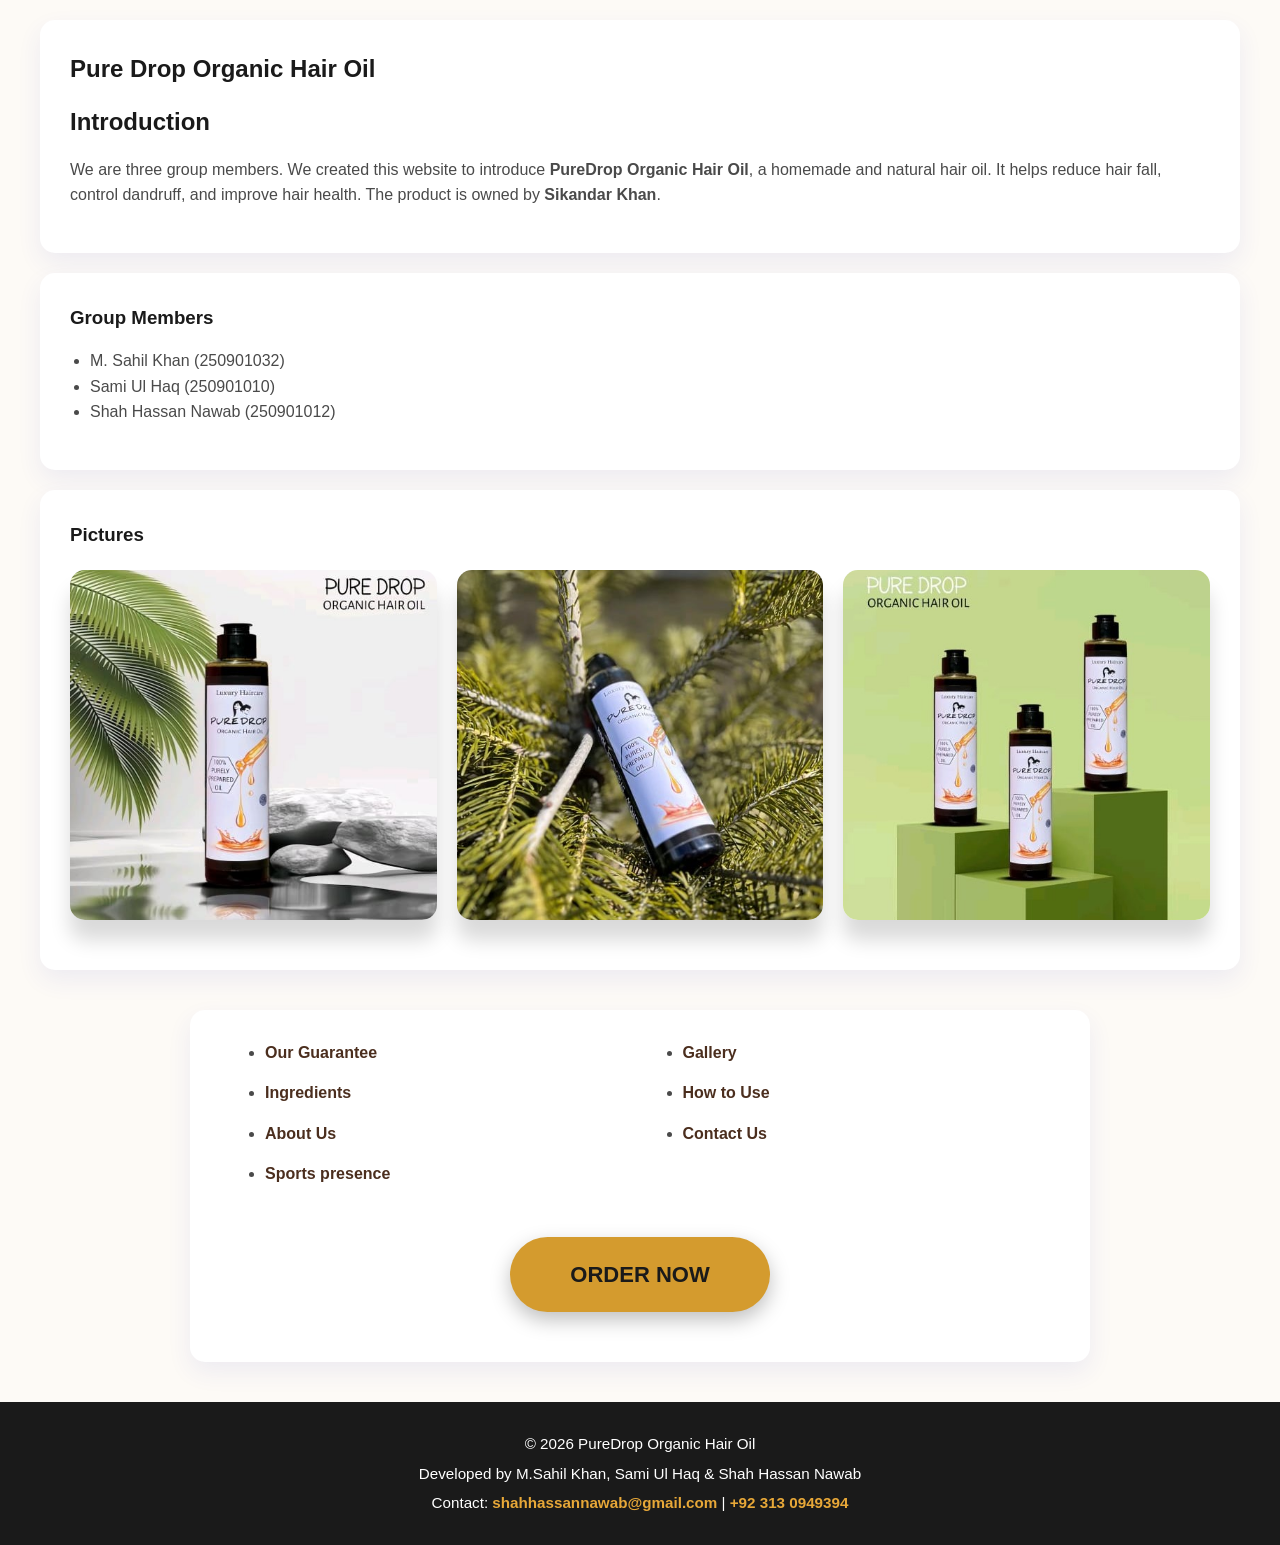
<file: index.html>
<!DOCTYPE html>
<html lang="en">
<head>
  <meta charset="UTF-8">
  <meta name="viewport" content="width=device-width, initial-scale=1.0">
  <title>PureDrop Organic Hair Oil</title>
  <link rel="stylesheet" href="style.css">
</head>
<body>

<section>
  <h1>Pure Drop Organic Hair Oil</h1>
  <h2>Introduction</h2>
  <p>
    We are three group members. We created this website to introduce
    <strong>PureDrop Organic Hair Oil</strong>, a homemade and natural hair oil.
    It helps reduce hair fall, control dandruff, and improve hair health.
    The product is owned by <strong>Sikandar Khan</strong>.
  </p>
</section>

<section>
  <h3>Group Members</h3>
  <ul>
    <li>M. Sahil Khan (250901032)</li>
    <li>Sami Ul Haq (250901010)</li>
    <li>Shah Hassan Nawab (250901012)</li>
  </ul>
</section>

<section class="center-content">
  <h3>Pictures</h3>
  <div class="flex-row">
    <img src="New folder/IMG-20250420-WA0012.jpg" alt="">
    <img src="New folder/IMG-20250420-WA0009.jpg" alt="">
    <img src="New folder/IMG-20250420-WA0011.jpg" alt="">
  </div>
</section>

<section class="links-section">
  <ul class="links-grid">
    <li><a href="Table.html">Our Guarantee</a></li>
    <li><a href="Gallery.html">Gallery</a></li>
    <li><a href="Ingredients.html">Ingredients</a></li>
    <li><a href="Usage.html">How to Use</a></li>
    <li><a href="Aboutus.html">About Us</a></li>
    <li><a href="Contact.html">Contact Us</a></li>
    <li><a href="sports.html">Sports presence</a></li>
  </ul>

  <div class="order-center">
    <a href="Order.html" class="order-btn">Order Now</a>
    
  </div>
</section>

<footer>
  <p>&copy; 2025 PureDrop Organic Hair Oil</p>
  <p>Developed by M.Sahil Khan, Sami Ul Haq & Shah Hassan Nawab</p>
  <p>
    Contact:
    <a href="mailto:shahhassannawab@gmail.com">shahhassannawab@gmail.com</a>
    |
    <a href="tel:+923130949394">+92 313 0949394</a>
  </p>
</footer>
<script src="script.js"></script>
</body>
</html>
</file>
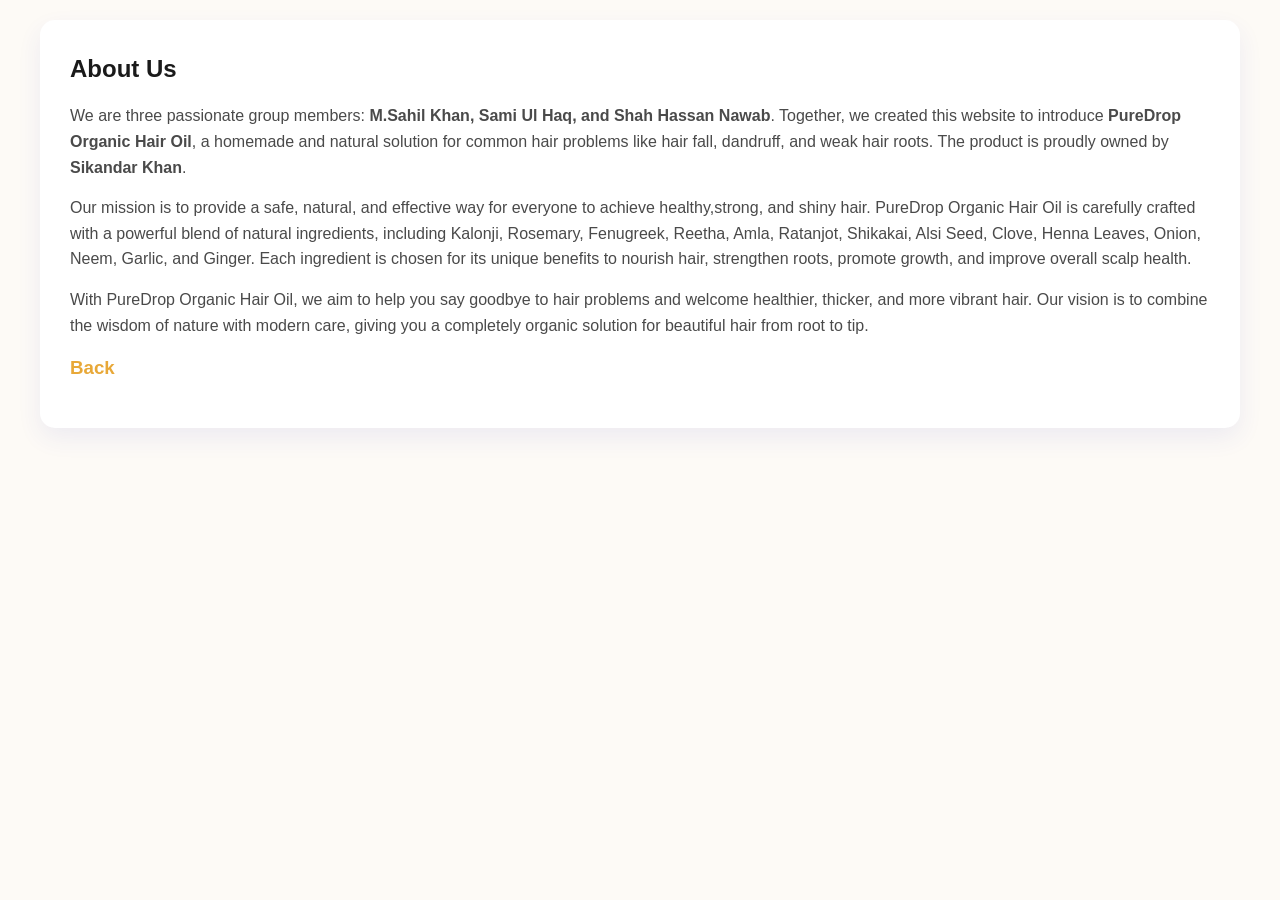
<file: Aboutus.html>
<!DOCTYPE html>
<html lang="en">
<head>
    <meta charset="UTF-8">
    <meta name="viewport" content="width=device-width, initial-scale=1.0">
    <title>About Us</title>
     <link rel="stylesheet" href="style.css">
</head>
<body>
    <section id="about-us">
  <h2>About Us</h2>
  <p>
    We are three passionate group members: <strong>M.Sahil Khan, Sami Ul Haq, and Shah Hassan Nawab</strong>. 
    Together, we created this website to introduce <strong>PureDrop Organic Hair Oil</strong>, a homemade and 
    natural solution for common hair problems like hair fall, dandruff, and weak hair roots. 
    The product is proudly owned by <strong>Sikandar Khan</strong>.
  </p>
  <p>
    Our mission is to provide a safe, natural, and effective way for everyone to achieve healthy,strong, and shiny hair. 
    PureDrop Organic Hair Oil is carefully crafted with a powerful blend of natural ingredients, including Kalonji, Rosemary,
    Fenugreek, Reetha, Amla, Ratanjot, Shikakai, Alsi Seed, Clove, Henna Leaves, Onion, Neem, Garlic, and Ginger. 
    Each ingredient is chosen for its unique benefits to nourish hair, strengthen roots, promote growth, and improve overall scalp health.
  </p>
  <p>
    With PureDrop Organic Hair Oil, we aim to help you say goodbye to hair problems and welcome healthier, thicker, and more vibrant hair. 
    Our vision is to combine the wisdom of nature with modern care, giving you a completely organic solution for beautiful hair from root to tip.
  </p>
<h3><a href="index.html">Back</a></h3>
</section>
</body>
</html>
</file>
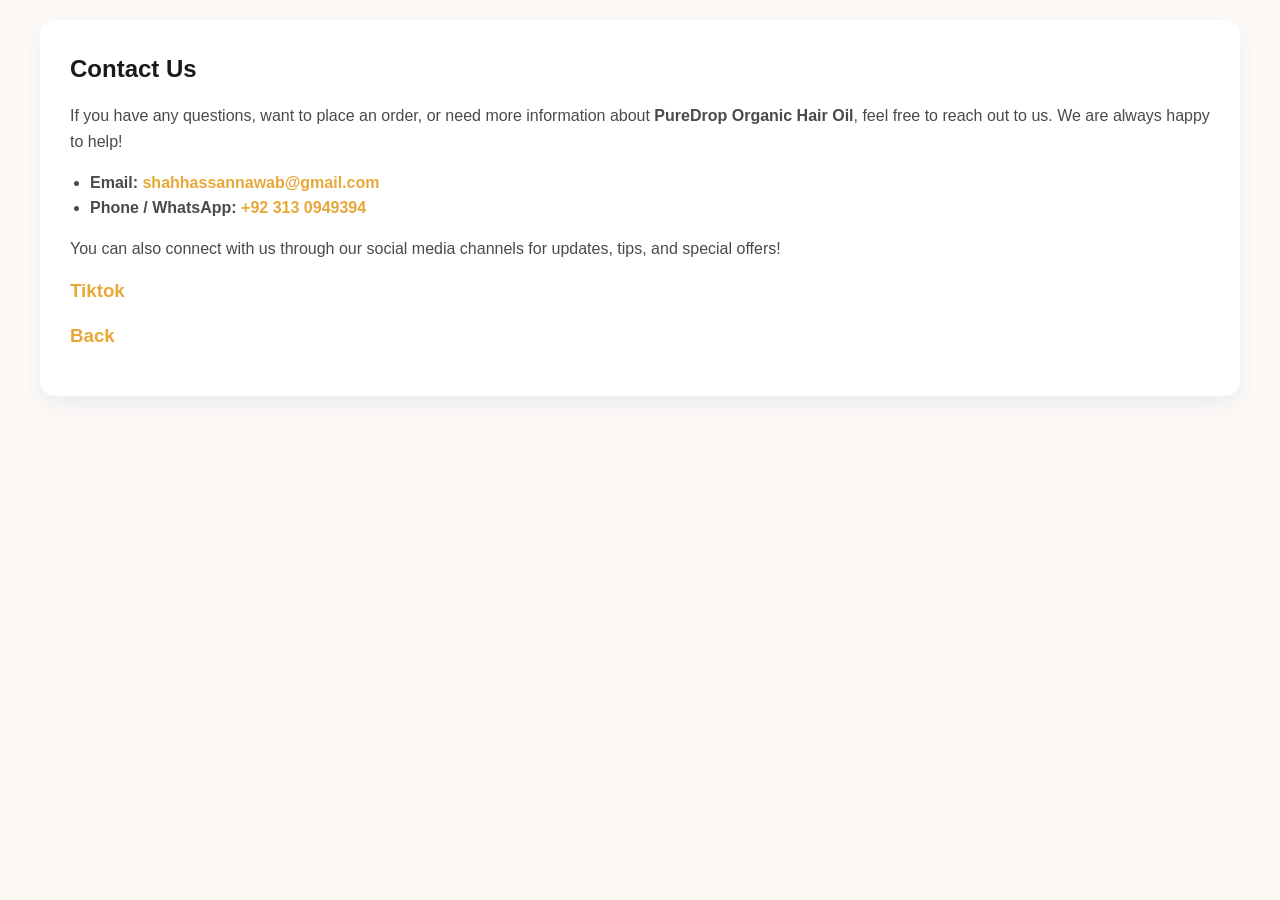
<file: Contact.html>
<!DOCTYPE html>
<html lang="en">
<head>
    <meta charset="UTF-8">
    <meta name="viewport" content="width=device-width, initial-scale=1.0">
    <title>Contact Us</title>
     <link rel="stylesheet" href="style.css">
</head>
<body>
    <section id="contact-us">
  <h2>Contact Us</h2>
  <p>If you have any questions, want to place an order, or need more information about <strong>PureDrop Organic Hair Oil</strong>, feel free to reach out to us. We are always happy to help!</p>
  <ul>
    <li><strong>Email:</strong> <a href="mailto:shahhassannawab@gmail.com">shahhassannawab@gmail.com</a></li>
    <li><strong>Phone / WhatsApp:</strong> <a href="tel:+923130949394">+92 313 0949394</a></li>
  </ul>
  <p>You can also connect with us through our social media channels for updates, tips, and special offers!</p>
   <h3><a href="https://www.tiktok.com/@puredropoho?_r=1&_d=egc021gf8jm1h4&sec_uid=MS4wLjABAAAAAlmD8DtqaOmklzbLlmoyr9IhD77C_S3PgjulTEk4YcChjcJ3r-lxA8aXHcBRNd8W&share_author_id=7458341071719056391&sharer_language=en&source=h5_m&u_code=eh6e07j0db34e8&timestamp=1745169416&user_id=7435355125114733584&sec_user_id=MS4wLjABAAAAdBR3FaX8btQIGFMCuvcIw4iA5xgSlfnk8HhSuAdhZBTPMbpjSMymSp4rwVcl6wqy&utm_source=copy&utm_campaign=client_share&utm_medium=android&share_iid=7454490587405797163&share_link_id=d68e752e-ab48-47fc-88fd-e3f83ccfb1b2&share_app_id=1233&ugbiz_name=ACCOUNT&ug_btm=b5836%2Cb2878&social_share_type=5&enable_checksum=1"
            target="_blank">Tiktok</a></h3>
            <h3><a href="index.html">Back</a></h3>
            
</section>
</body>
</html>
</file>
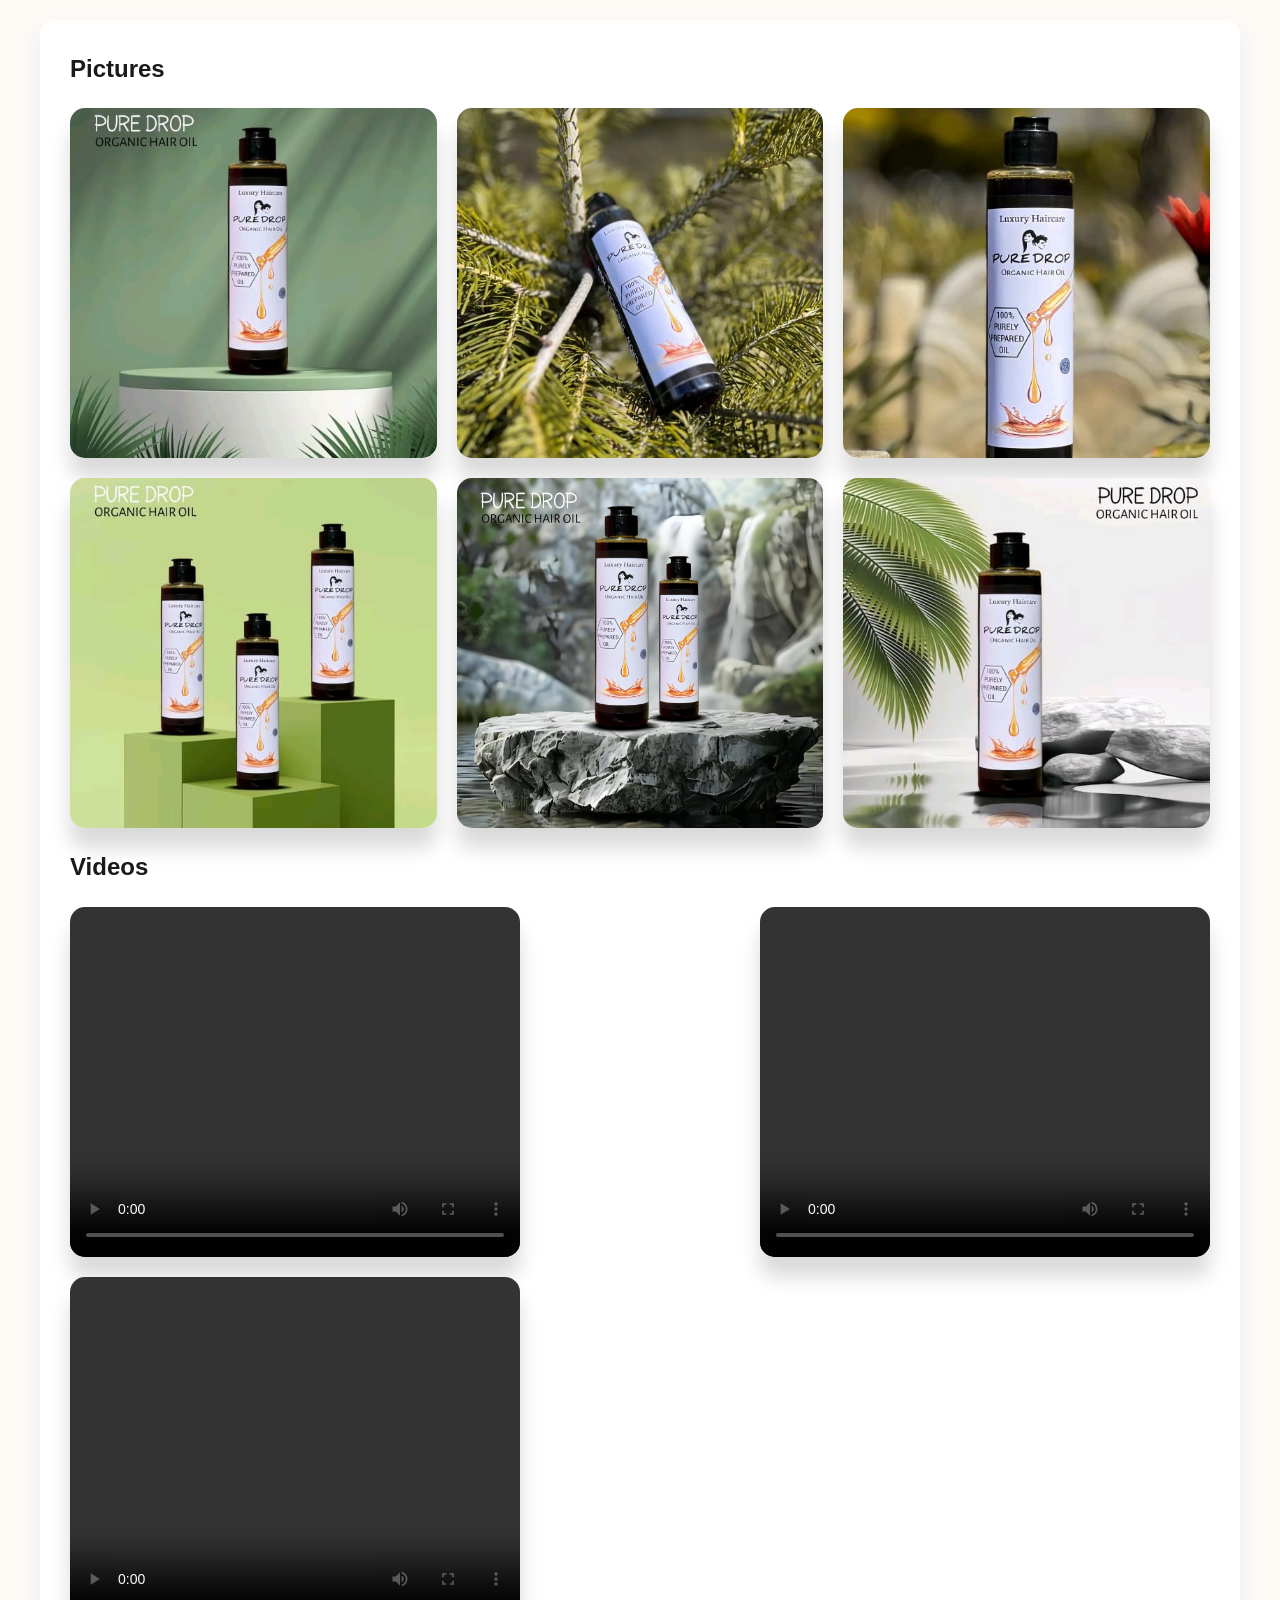
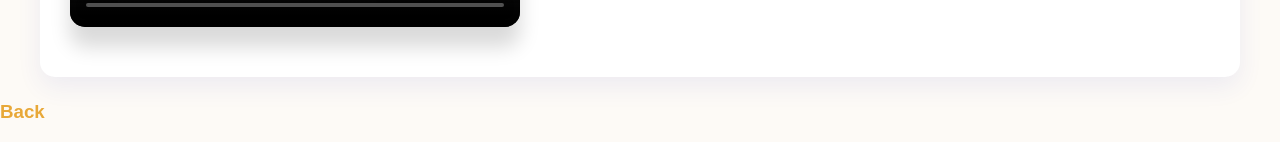
<file: Gallery.html>
<!DOCTYPE html>
<html lang="en">
<head>
  <meta charset="UTF-8">
  <title>Gallery</title>
  <link rel="stylesheet" href="style.css">
</head>
<body>

<section class="center-content">
  <h2>Pictures</h2>
  <div class="flex-row">
    <img src="New folder/IMG-20250420-WA0008.jpg" alt="">
    <img src="New folder/IMG-20250420-WA0009.jpg" alt="">
    <img src="New folder/IMG-20250420-WA0010.jpg" alt="">
    <img src="New folder/IMG-20250420-WA0011.jpg" alt="">
    <img src="New folder/Image 2025.jpg" alt="">
    <img src="New folder/IMG-20250420-WA0012.jpg" alt="">
  </div>

  <h2>Videos</h2>
  <div class="flex-row">
    <video src="New folder/WhatsApp Video 2025-12-29 at 17.10.16_a4f76ca6.mp4" controls></video>
    <video src="New folder/WhatsApp Video 2025-12-29 at 17.09.48_792f96f9.mp4" controls></video>
    <video src="New folder/WhatsApp Video 2025-12-29 at 17.10.04_e8e19f96.mp4" controls></video>
  </div>
</section>

<h3><a href="index.html">Back</a></h3>

</body>
</html>
</file>
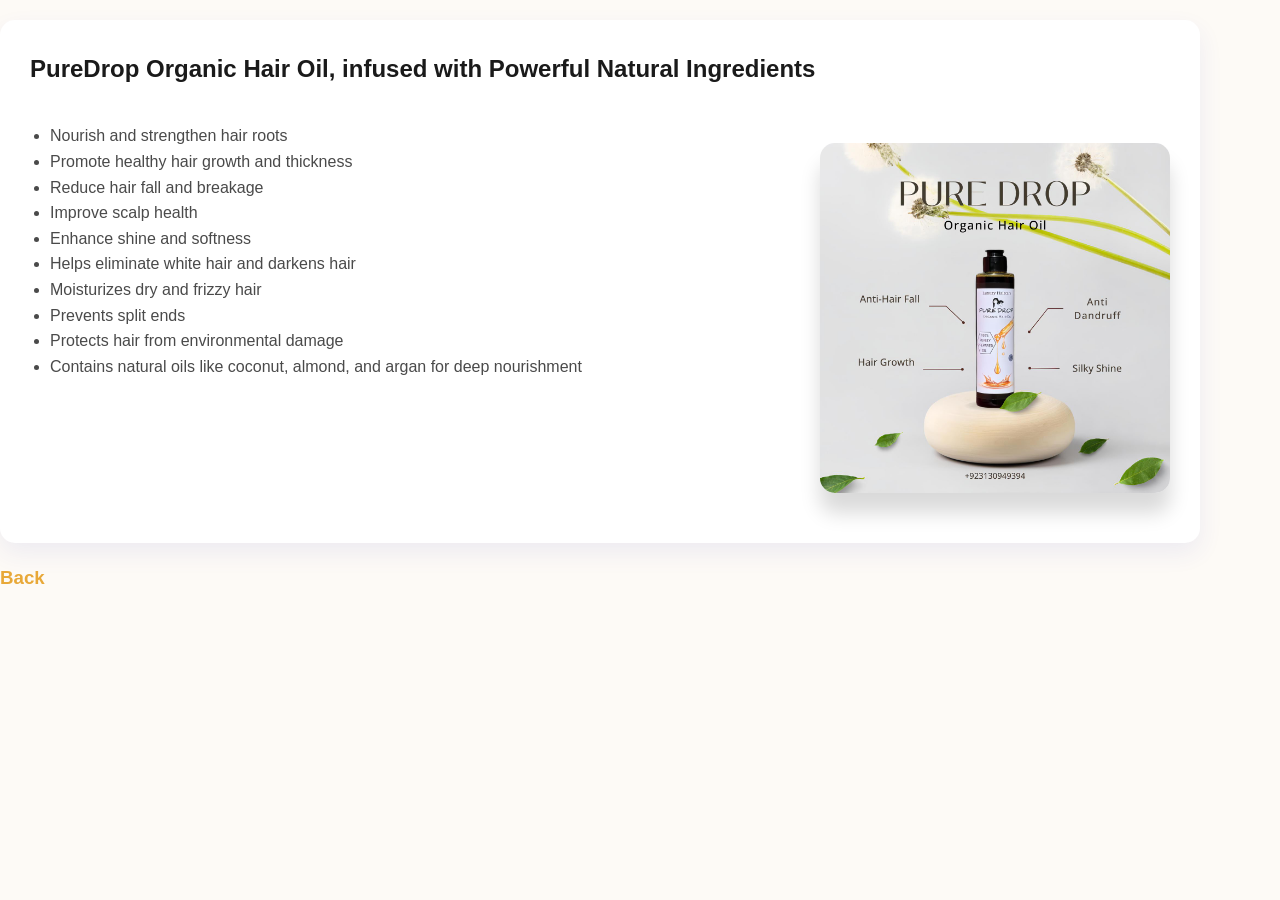
<file: Ingredients.html>
<!DOCTYPE html>
<html lang="en">
<head>
    <meta charset="UTF-8">
    <meta name="viewport" content="width=device-width, initial-scale=1.0">
    <title>Ingredients</title>
     <link rel="stylesheet" href="style.css">
</head>
<body>
    <section class="flex-row">
  <h2>PureDrop Organic Hair Oil, infused with Powerful Natural Ingredients</h2>
  <ul>
    <li>Nourish and strengthen hair roots</li>
    <li>Promote healthy hair growth and thickness</li>
    <li>Reduce hair fall and breakage</li>
    <li>Improve scalp health</li>
    <li>Enhance shine and softness</li>
    <li>Helps eliminate white hair and darkens hair</li>
    <li>Moisturizes dry and frizzy hair</li>
    <li>Prevents split ends</li>
    <li>Protects hair from environmental damage</li>
    <li>Contains natural oils like coconut, almond, and argan for deep nourishment</li>
  </ul>
  <div class="flex-row">
   <img src="New folder/ingredient.jpg" alt="picture">
   </div>
</section>
<h3><a href="index.html">Back</a></h3>
</body>
</html>
</file>
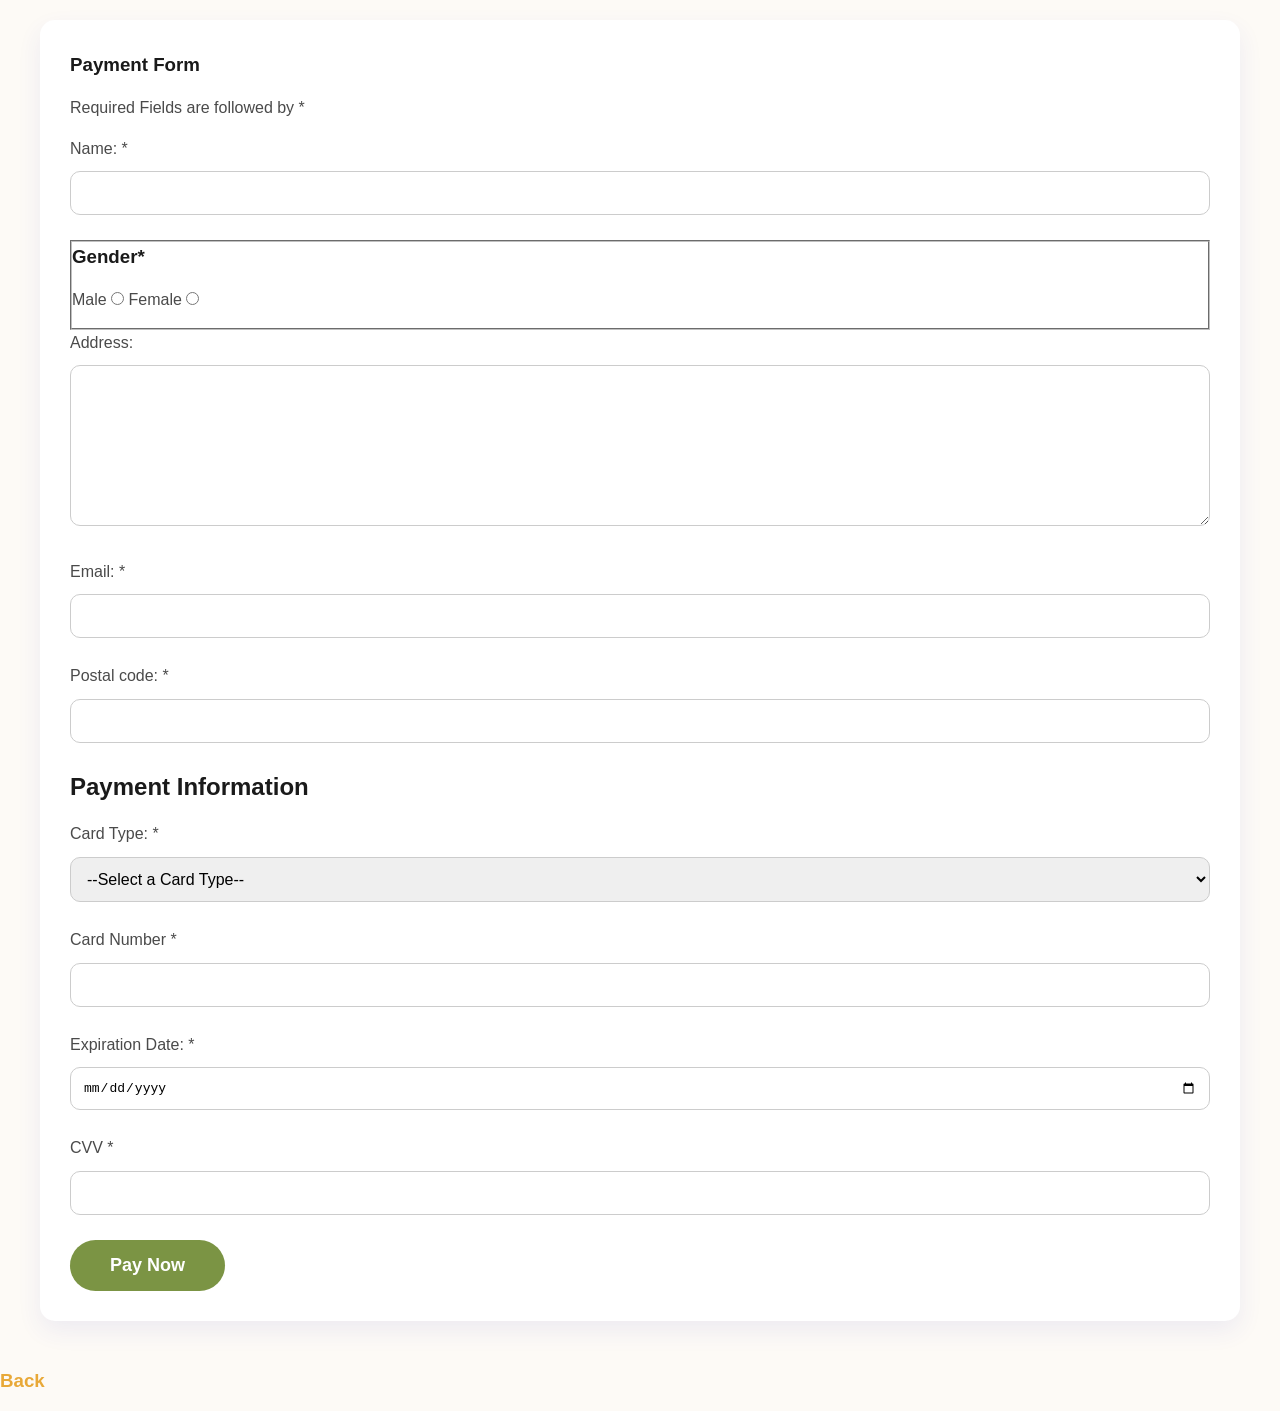
<file: Order.html>
<!DOCTYPE html>
<html lang="en">
<head>
    <meta charset="UTF-8">
    <meta name="viewport" content="width=device-width, initial-scale=1.0">
    <title>Payment Form</title>
     <link rel="stylesheet" href="style.css">
</head>
<body>
    <form action="">
        <h3>Payment Form</h3>
        <p>Required Fields are followed by *</p>
        <p>Name: * <input type="text" name="name" required></p>
        <fieldset>
            <h3>Gender*</h3>
        <p>
            Male <input type="radio" name="gender" id="Male" required>
            Female <input type="radio" name="gender" id="Female" required>
        </p>
    </fieldset>
    
    <p>Address: <textarea name="address" id="address" cols="150" rows="9"></textarea></p>
    <p>Email: * <input type="email" name="email" id="email" required></p>
    <p>Postal code: * <input type="number" name="pincode" id="pincode" required></p>
    
    <h2>Payment Information</h2>
     <p>Card Type: *
        <select name="card_type" id="card_type" required> 
            <option value="">--Select a Card Type--</option>
            <option value="visa">visa</option>
            <option value="easypaisa">easypaisa</option>
            <option value="jazz cash">jazz cash</option>
        </select>
     </p>
     <p>
        Card Number * <input type="number" name="card number" id="card number" required>
     </p>
     <p>
        Expiration Date: * <input type="date" name="exp_date" id="exp_date" required>
     </p>
     <p>CVV * <input type="password" name="cvv" id="cvv" required></p>
     <input type="submit" value="Pay Now">
    </form>
    <Br>
      <h3><a href="index.html">Back</a></h3>
</body>
</html>
</file>
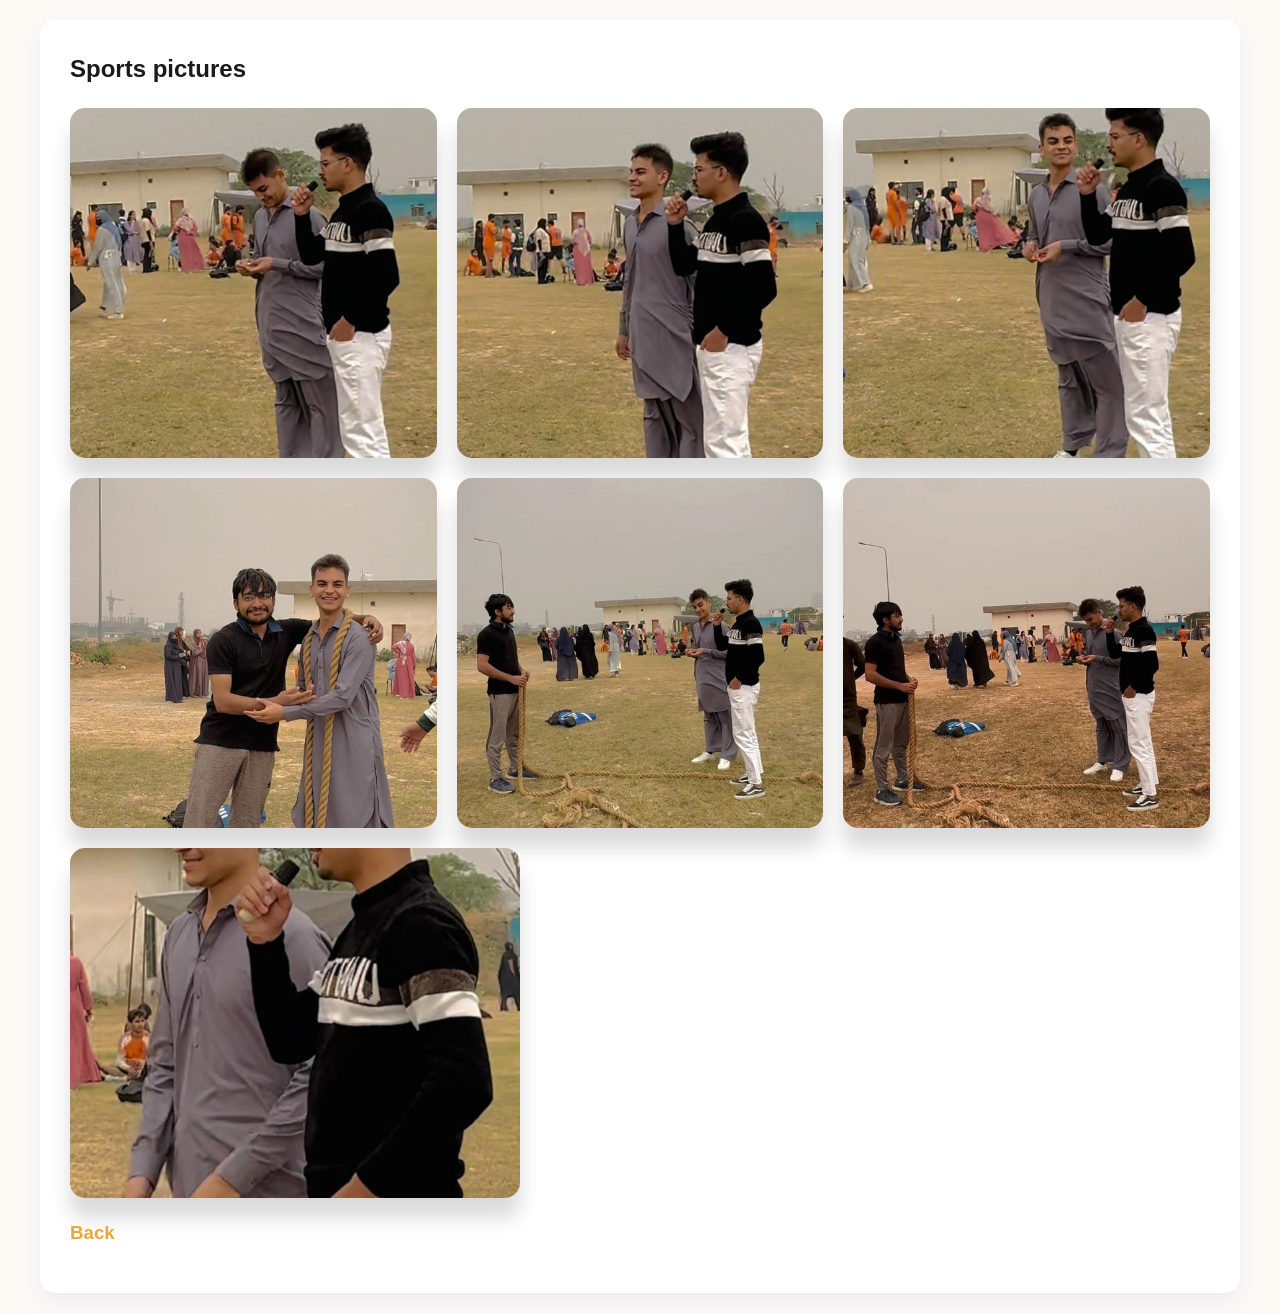
<file: sports.html>
<!DOCTYPE html>
<html lang="en">
<head>
  <meta charset="UTF-8">
  <title>Sports presence</title>
  <link rel="stylesheet" href="style.css">
</head>
<body>

<section class="center-content">
  <h2>Sports pictures</h2>
  <div class="flex-row">
    <img src="New folder/WhatsApp Image 2026-01-05 at 11.10.11 PM.jpeg" alt="">
    <img src="New folder/WhatsApp Image 2026-01-05 at 11.10.12 PM (1).jpeg" alt="">
    <img src="New folder/WhatsApp Image 2026-01-05 at 11.10.12 PM.jpeg" alt="">
    <img src="New folder/WhatsApp Image 2026-01-05 at 11.10.13 PM (1).jpeg" alt="">
    <img src="New folder/WhatsApp Image 2026-01-05 at 11.10.13 PM (2).jpeg" alt="">
    <img src="New folder/WhatsApp Image 2026-01-05 at 11.10.13 PM (3).jpeg" alt="">
    <img src="New folder/WhatsApp Image 2026-01-05 at 11.10.13 PM.jpeg" alt="">
  </div>
<h3><a href="index.html">Back</a></h3>

</body>
</html>
</file>
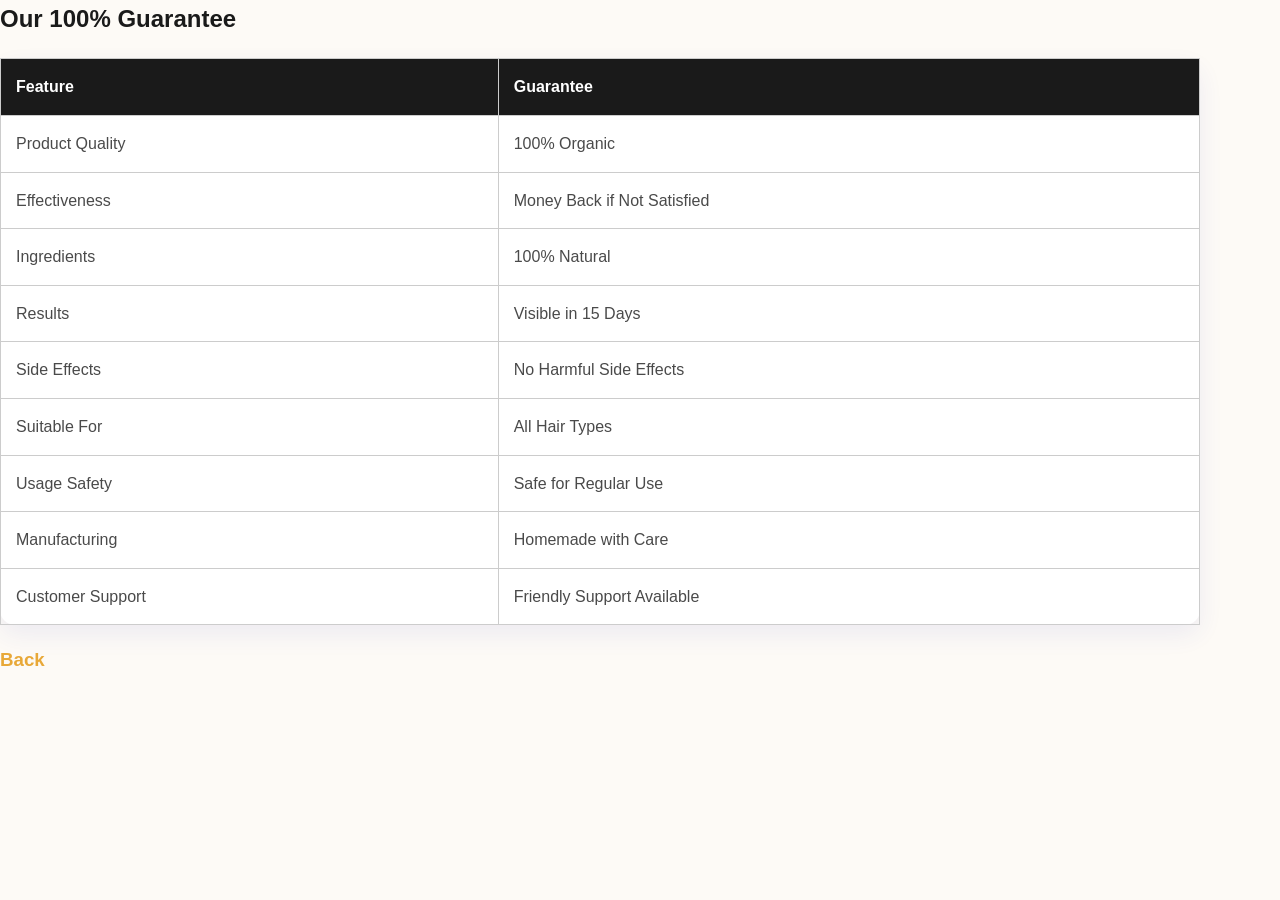
<file: Table.html>
<!DOCTYPE html>
<html lang="en">
<head>
    <meta charset="UTF-8">
    <meta name="viewport" content="width=device-width, initial-scale=1.0">
    <title>Table</title>
    <link rel="stylesheet" href="style.css">
</head>
<body>
   <h2>Our 100% Guarantee</h2>

<table border="1" cellpadding="8" cellspacing="0">
    <tr>
        <th>Feature</th>
        <th>Guarantee</th>
    </tr>
    <tr>
        <td>Product Quality</td>
        <td>100% Organic</td>
    </tr>
    <tr>
        <td>Effectiveness</td>
        <td>Money Back if Not Satisfied</td>
    </tr>
    <tr>
        <td>Ingredients</td>
        <td>100% Natural</td>
    </tr>
    <tr>
        <td>Results</td>
        <td>Visible in 15 Days</td>
    </tr>
    <tr>
        <td>Side Effects</td>
        <td>No Harmful Side Effects</td>
    </tr>
    <tr>
        <td>Suitable For</td>
        <td>All Hair Types</td>
    </tr>
    <tr>
        <td>Usage Safety</td>
        <td>Safe for Regular Use</td>
    </tr>
    <tr>
        <td>Manufacturing</td>
        <td>Homemade with Care</td>
    </tr>
    <tr>
        <td>Customer Support</td>
        <td>Friendly Support Available</td>
    </tr>
</table>
  <h3><a href="index.html">Back</a></h3>
</body>
</html>
</file>
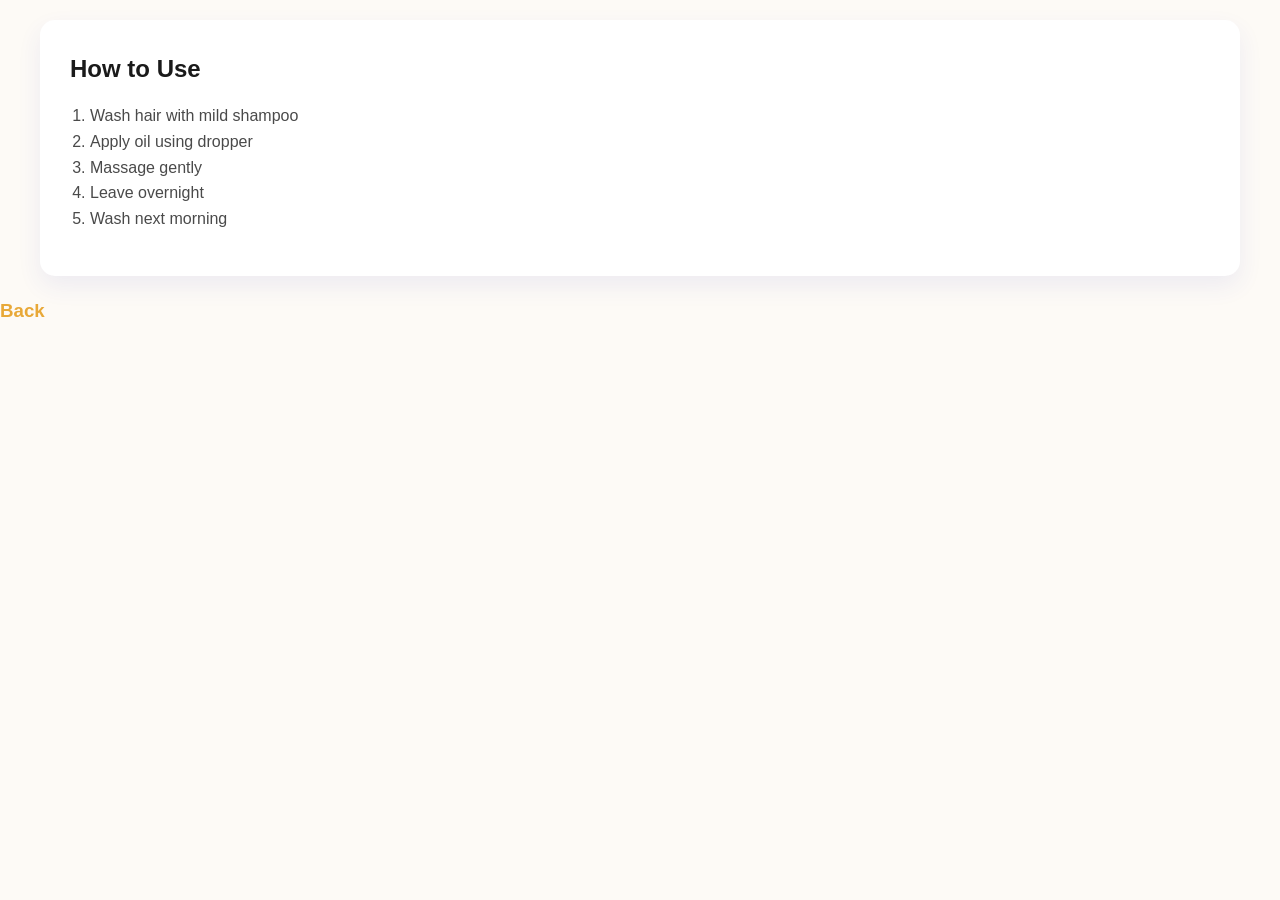
<file: Usage.html>
<!DOCTYPE html>
<html lang="en">
<head>
  <meta charset="UTF-8">
  <title>Usage</title>
  <link rel="stylesheet" href="style.css">
</head>
<body>

<section>
  <h2>How to Use</h2>
  <ol>
    <li>Wash hair with mild shampoo</li>
    <li>Apply oil using dropper</li>
    <li>Massage gently</li>
    <li>Leave overnight</li>
    <li>Wash next morning</li>
  </ol>
</section>

<h3><a href="index.html">Back</a></h3>

</body>
</html>
</file>
<file: style.css>
* {
    margin: 0;
    padding: 0;
    box-sizing: border-box;
}

body {
    font-family: 'Segoe UI', Tahoma, Geneva, Verdana, sans-serif;
    background-color: #fdfaf6;
    color: #4A4A4A;
    line-height: 1.6;
}

h1, h2, h3 {
    color: #1A1A1A;
    margin-bottom: 15px;
    font-weight: 600;
}

section, form, table {
    background-color: #FFFFFF;
    padding: 30px;
    border-radius: 15px;
    box-shadow: 0 10px 25px rgba(50, 66, 192, 0.08);
    margin: 20px auto;
    max-width: 1200px;
}

p {
    margin-bottom: 15px;
    font-size: 1em;
}

ul, ol {
    margin-left: 20px;
    margin-bottom: 15px;
}

a {
    color: #E8A838;
    text-decoration: none;
    font-weight: 600;
    transition: all 0.3s ease;
}

a:hover {
    text-decoration: underline;
}

.flex-row {
    display: flex;
    justify-content: space-between;
    align-items: flex-start;
    gap: 20px;
    margin: 20px 0;
    flex-wrap: wrap;
}

.flex-row img,
.flex-row video {
    flex: 1 1 30%;
    max-width: 450px;
    height: 350px;
    border-radius: 15px;
    box-shadow: 0 20px 20px rgba(5, 5, 5, 0.15);
    object-fit: cover;
    transition: transform 0.3s ease, box-shadow 0.3s ease;
}

.flex-row img:hover,
.flex-row video:hover {
    transform: scale(1.03);
    box-shadow: 0 12px 25px rgba(0,0,0,0.25);
}


form input[type="text"],
form input[type="email"],
form input[type="number"],
form input[type="password"],
form input[type="date"],
form select,
form textarea {
    width: 100%;
    padding: 12px;
    margin: 10px 0;
    border-radius: 10px;
    border: 1px solid #ccc;
    font-size: 1em;
}

form input[type="submit"] {
    background-color: #7B9444;
    color: #FFFFFF;
    padding: 15px 40px;
    border-radius: 30px;
    border: none;
    font-size: 18px;
    font-weight: 600;
    cursor: pointer;
    transition: all 0.3s ease;
}

form input[type="submit"]:hover {
    background-color: #E8A838;
    color: #1A1A1A;
    transform: translateY(-3px);
    box-shadow: 0 10px 20px rgba(0,0,0,0.2);
}


table {
    width: 100%;
    border-collapse: collapse;
    margin: 20px 0;
}

table th,
table td {
    padding: 15px;
    border: 1px solid #ccc;
    text-align: left;
}

table th {
    background-color: #1A1A1A;
    color: #FFFFFF;
}


.order-btn {
    display: inline-block;
    background-color: #d49b2e;
    color: #1A1A1A;
    padding: 20px 60px;
    border-radius: 50px;
    font-size: 22px;
    font-weight: 700;
    text-transform: uppercase;
    text-decoration: none;
    box-shadow: 0 8px 20px rgba(0,0,0,0.25);
    transition: all 0.3s ease;
    text-align: center;
    margin: 20px auto;
}

.order-btn:hover {
    background-color: #7B9444;
    color: #FFFFFF;
    transform: translateY(-5px);
    box-shadow: 0 12px 25px rgba(0,0,0,0.3);
}


.links-section {
    max-width: 900px;
    margin: 40px auto;
}

.links-grid {
    list-style: disc;
    display: grid;
    grid-template-columns: 1fr 1fr;
    gap: 15px 40px;
    padding-left: 25px;
}

.links-grid li a {
    font-weight: 600;
    color: #4b2e1e;
}

.links-grid li a:hover {
    color: #d49b2e;
}

.order-center {
    text-align: center;
    margin-top: 30px;
}

footer {
    background-color: #1A1A1A;
    color: #FFFFFF;
    text-align: center;
    padding: 25px;
    font-size: 0.95em;
}

footer p {
    margin: 5px 0;
}


@media (max-width: 1024px) {
    .flex-row img,
    .flex-row video {
        flex: 1 1 45%;
    }
}

@media (max-width: 600px) {
    .flex-row img,
    .flex-row video {
        flex: 1 1 100%;
        height: auto;
    }

    section, form, table {
        margin: 15px;
        padding: 20px;
    }

    .links-grid {
        grid-template-columns: 1fr;
    }

    .order-btn {
        width: 80%;
        font-size: 20px;
        padding: 15px;
    }
}
</file>
